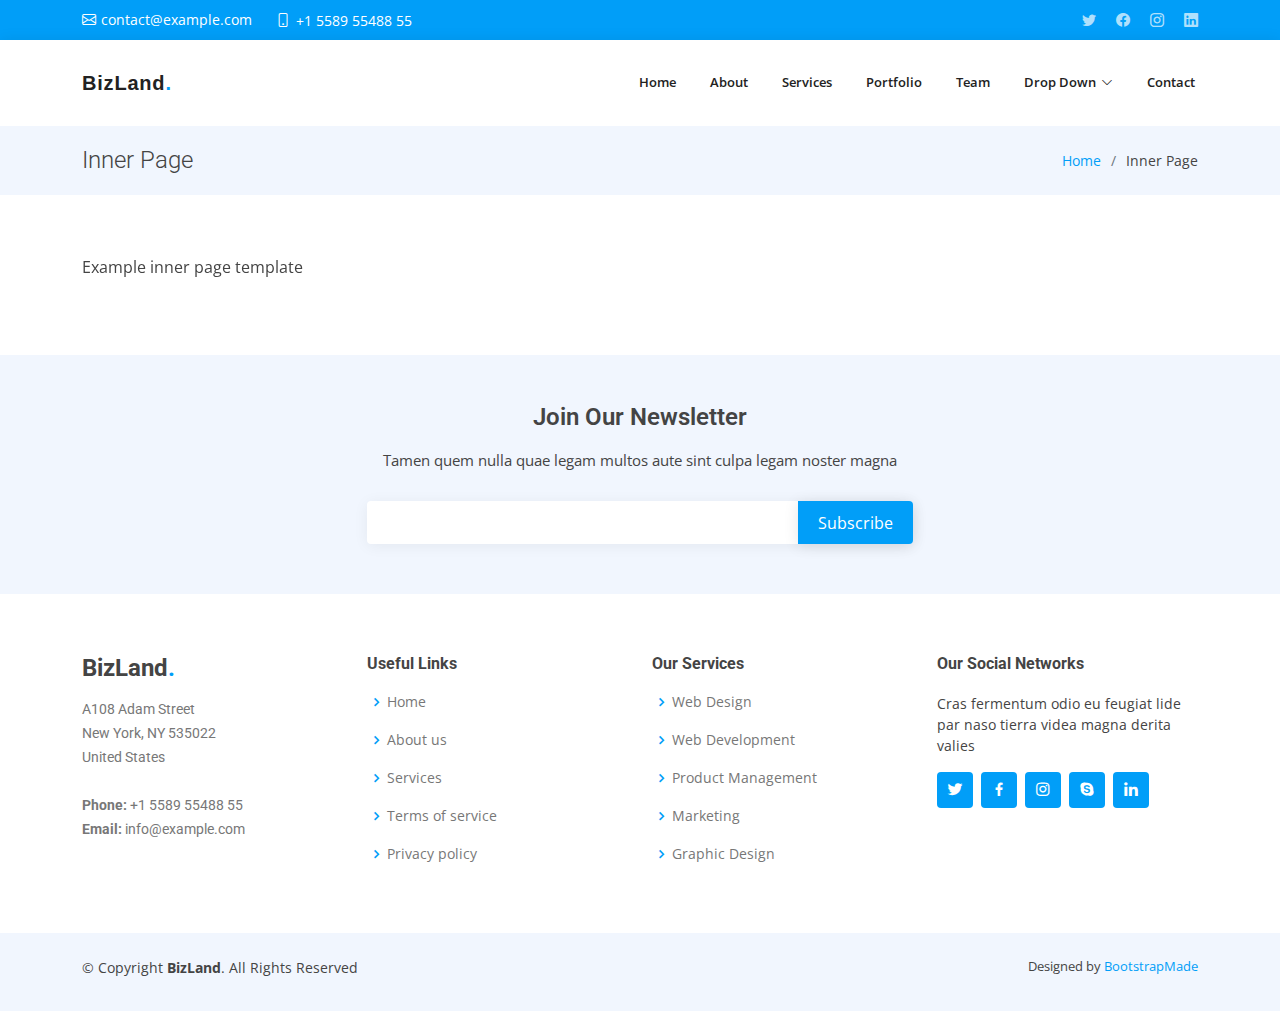
<file: inner-page.html>
<!DOCTYPE html>
<html lang="en">

<head>
  <meta charset="utf-8">
  <meta content="width=device-width, initial-scale=1.0" name="viewport">

  <title>Inner Page - BizLand Bootstrap Template</title>
  <meta content="" name="description">
  <meta content="" name="keywords">

  <!-- Favicons -->
  <link href="assets/img/favicon.png" rel="icon">
  <link href="assets/img/apple-touch-icon.png" rel="apple-touch-icon">

  <!-- Google Fonts -->
  <link href="https://fonts.googleapis.com/css?family=Open+Sans:300,300i,400,400i,600,600i,700,700i|Roboto:300,300i,400,400i,500,500i,600,600i,700,700i|Poppins:300,300i,400,400i,500,500i,600,600i,700,700i" rel="stylesheet">

  <!-- Vendor CSS Files -->
  <link href="assets/vendor/aos/aos.css" rel="stylesheet">
  <link href="assets/vendor/bootstrap/css/bootstrap.min.css" rel="stylesheet">
  <link href="assets/vendor/bootstrap-icons/bootstrap-icons.css" rel="stylesheet">
  <link href="assets/vendor/boxicons/css/boxicons.min.css" rel="stylesheet">
  <link href="assets/vendor/glightbox/css/glightbox.min.css" rel="stylesheet">
  <link href="assets/vendor/swiper/swiper-bundle.min.css" rel="stylesheet">

  <!-- Template Main CSS File -->
  <link href="assets/css/style.css" rel="stylesheet">

  <!-- =======================================================
  * Template Name: BizLand - v3.1.0
  * Template URL: https://bootstrapmade.com/bizland-bootstrap-business-template/
  * Author: BootstrapMade.com
  * License: https://bootstrapmade.com/license/
  ======================================================== -->
</head>

<body>

  <!-- ======= Top Bar ======= -->
  <section id="topbar" class="d-flex align-items-center">
    <div class="container d-flex justify-content-center justify-content-md-between">
      <div class="contact-info d-flex align-items-center">
        <i class="bi bi-envelope d-flex align-items-center"><a href="mailto:contact@example.com">contact@example.com</a></i>
        <i class="bi bi-phone d-flex align-items-center ms-4"><span>+1 5589 55488 55</span></i>
      </div>
      <div class="social-links d-none d-md-flex align-items-center">
        <a href="#" class="twitter"><i class="bi bi-twitter"></i></a>
        <a href="#" class="facebook"><i class="bi bi-facebook"></i></a>
        <a href="#" class="instagram"><i class="bi bi-instagram"></i></a>
        <a href="#" class="linkedin"><i class="bi bi-linkedin"></i></i></a>
      </div>
    </div>
  </section>

  <!-- ======= Header ======= -->
  <header id="header" class="d-flex align-items-center">
    <div class="container d-flex align-items-center justify-content-between">

      <h1 class="logo"><a href="index.html">BizLand<span>.</span></a></h1>
      <!-- Uncomment below if you prefer to use an image logo -->
      <!-- <a href="index.html" class="logo"><img src="assets/img/logo.png" alt=""></a>-->

      <nav id="navbar" class="navbar">
        <ul>
          <li><a class="nav-link scrollto " href="#hero">Home</a></li>
          <li><a class="nav-link scrollto" href="#about">About</a></li>
          <li><a class="nav-link scrollto" href="#services">Services</a></li>
          <li><a class="nav-link scrollto " href="#portfolio">Portfolio</a></li>
          <li><a class="nav-link scrollto" href="#team">Team</a></li>
          <li class="dropdown"><a href="#"><span>Drop Down</span> <i class="bi bi-chevron-down"></i></a>
            <ul>
              <li><a href="#">Drop Down 1</a></li>
              <li class="dropdown"><a href="#"><span>Deep Drop Down</span> <i class="bi bi-chevron-right"></i></a>
                <ul>
                  <li><a href="#">Deep Drop Down 1</a></li>
                  <li><a href="#">Deep Drop Down 2</a></li>
                  <li><a href="#">Deep Drop Down 3</a></li>
                  <li><a href="#">Deep Drop Down 4</a></li>
                  <li><a href="#">Deep Drop Down 5</a></li>
                </ul>
              </li>
              <li><a href="#">Drop Down 2</a></li>
              <li><a href="#">Drop Down 3</a></li>
              <li><a href="#">Drop Down 4</a></li>
            </ul>
          </li>
          <li><a class="nav-link scrollto" href="#contact">Contact</a></li>
        </ul>
        <i class="bi bi-list mobile-nav-toggle"></i>
      </nav><!-- .navbar -->

    </div>
  </header><!-- End Header -->

  <main id="main" data-aos="fade-up">

    <!-- ======= Breadcrumbs ======= -->
    <section class="breadcrumbs">
      <div class="container">

        <div class="d-flex justify-content-between align-items-center">
          <h2>Inner Page</h2>
          <ol>
            <li><a href="index.html">Home</a></li>
            <li>Inner Page</li>
          </ol>
        </div>

      </div>
    </section><!-- End Breadcrumbs -->

    <section class="inner-page">
      <div class="container">
        <p>
          Example inner page template
        </p>
      </div>
    </section>

  </main><!-- End #main -->

  <!-- ======= Footer ======= -->
  <footer id="footer">

    <div class="footer-newsletter">
      <div class="container">
        <div class="row justify-content-center">
          <div class="col-lg-6">
            <h4>Join Our Newsletter</h4>
            <p>Tamen quem nulla quae legam multos aute sint culpa legam noster magna</p>
            <form action="" method="post">
              <input type="email" name="email"><input type="submit" value="Subscribe">
            </form>
          </div>
        </div>
      </div>
    </div>

    <div class="footer-top">
      <div class="container">
        <div class="row">

          <div class="col-lg-3 col-md-6 footer-contact">
            <h3>BizLand<span>.</span></h3>
            <p>
              A108 Adam Street <br>
              New York, NY 535022<br>
              United States <br><br>
              <strong>Phone:</strong> +1 5589 55488 55<br>
              <strong>Email:</strong> info@example.com<br>
            </p>
          </div>

          <div class="col-lg-3 col-md-6 footer-links">
            <h4>Useful Links</h4>
            <ul>
              <li><i class="bx bx-chevron-right"></i> <a href="#">Home</a></li>
              <li><i class="bx bx-chevron-right"></i> <a href="#">About us</a></li>
              <li><i class="bx bx-chevron-right"></i> <a href="#">Services</a></li>
              <li><i class="bx bx-chevron-right"></i> <a href="#">Terms of service</a></li>
              <li><i class="bx bx-chevron-right"></i> <a href="#">Privacy policy</a></li>
            </ul>
          </div>

          <div class="col-lg-3 col-md-6 footer-links">
            <h4>Our Services</h4>
            <ul>
              <li><i class="bx bx-chevron-right"></i> <a href="#">Web Design</a></li>
              <li><i class="bx bx-chevron-right"></i> <a href="#">Web Development</a></li>
              <li><i class="bx bx-chevron-right"></i> <a href="#">Product Management</a></li>
              <li><i class="bx bx-chevron-right"></i> <a href="#">Marketing</a></li>
              <li><i class="bx bx-chevron-right"></i> <a href="#">Graphic Design</a></li>
            </ul>
          </div>

          <div class="col-lg-3 col-md-6 footer-links">
            <h4>Our Social Networks</h4>
            <p>Cras fermentum odio eu feugiat lide par naso tierra videa magna derita valies</p>
            <div class="social-links mt-3">
              <a href="#" class="twitter"><i class="bx bxl-twitter"></i></a>
              <a href="#" class="facebook"><i class="bx bxl-facebook"></i></a>
              <a href="#" class="instagram"><i class="bx bxl-instagram"></i></a>
              <a href="#" class="google-plus"><i class="bx bxl-skype"></i></a>
              <a href="#" class="linkedin"><i class="bx bxl-linkedin"></i></a>
            </div>
          </div>

        </div>
      </div>
    </div>

    <div class="container py-4">
      <div class="copyright">
        &copy; Copyright <strong><span>BizLand</span></strong>. All Rights Reserved
      </div>
      <div class="credits">
        <!-- All the links in the footer should remain intact. -->
        <!-- You can delete the links only if you purchased the pro version. -->
        <!-- Licensing information: https://bootstrapmade.com/license/ -->
        <!-- Purchase the pro version with working PHP/AJAX contact form: https://bootstrapmade.com/bizland-bootstrap-business-template/ -->
        Designed by <a href="https://bootstrapmade.com/">BootstrapMade</a>
      </div>
    </div>
  </footer><!-- End Footer -->

  <div id="preloader"></div>
  <a href="#" class="back-to-top d-flex align-items-center justify-content-center"><i class="bi bi-arrow-up-short"></i></a>

  <!-- Vendor JS Files -->
  <script src="assets/vendor/aos/aos.js"></script>
  <script src="assets/vendor/bootstrap/js/bootstrap.bundle.min.js"></script>
  <script src="assets/vendor/glightbox/js/glightbox.min.js"></script>
  <script src="assets/vendor/isotope-layout/isotope.pkgd.min.js"></script>
  <script src="assets/vendor/php-email-form/validate.js"></script>
  <script src="assets/vendor/purecounter/purecounter.js"></script>
  <script src="assets/vendor/swiper/swiper-bundle.min.js"></script>
  <script src="assets/vendor/waypoints/noframework.waypoints.js"></script>

  <!-- Template Main JS File -->
  <script src="assets/js/main.js"></script>

</body>

</html>
</file>
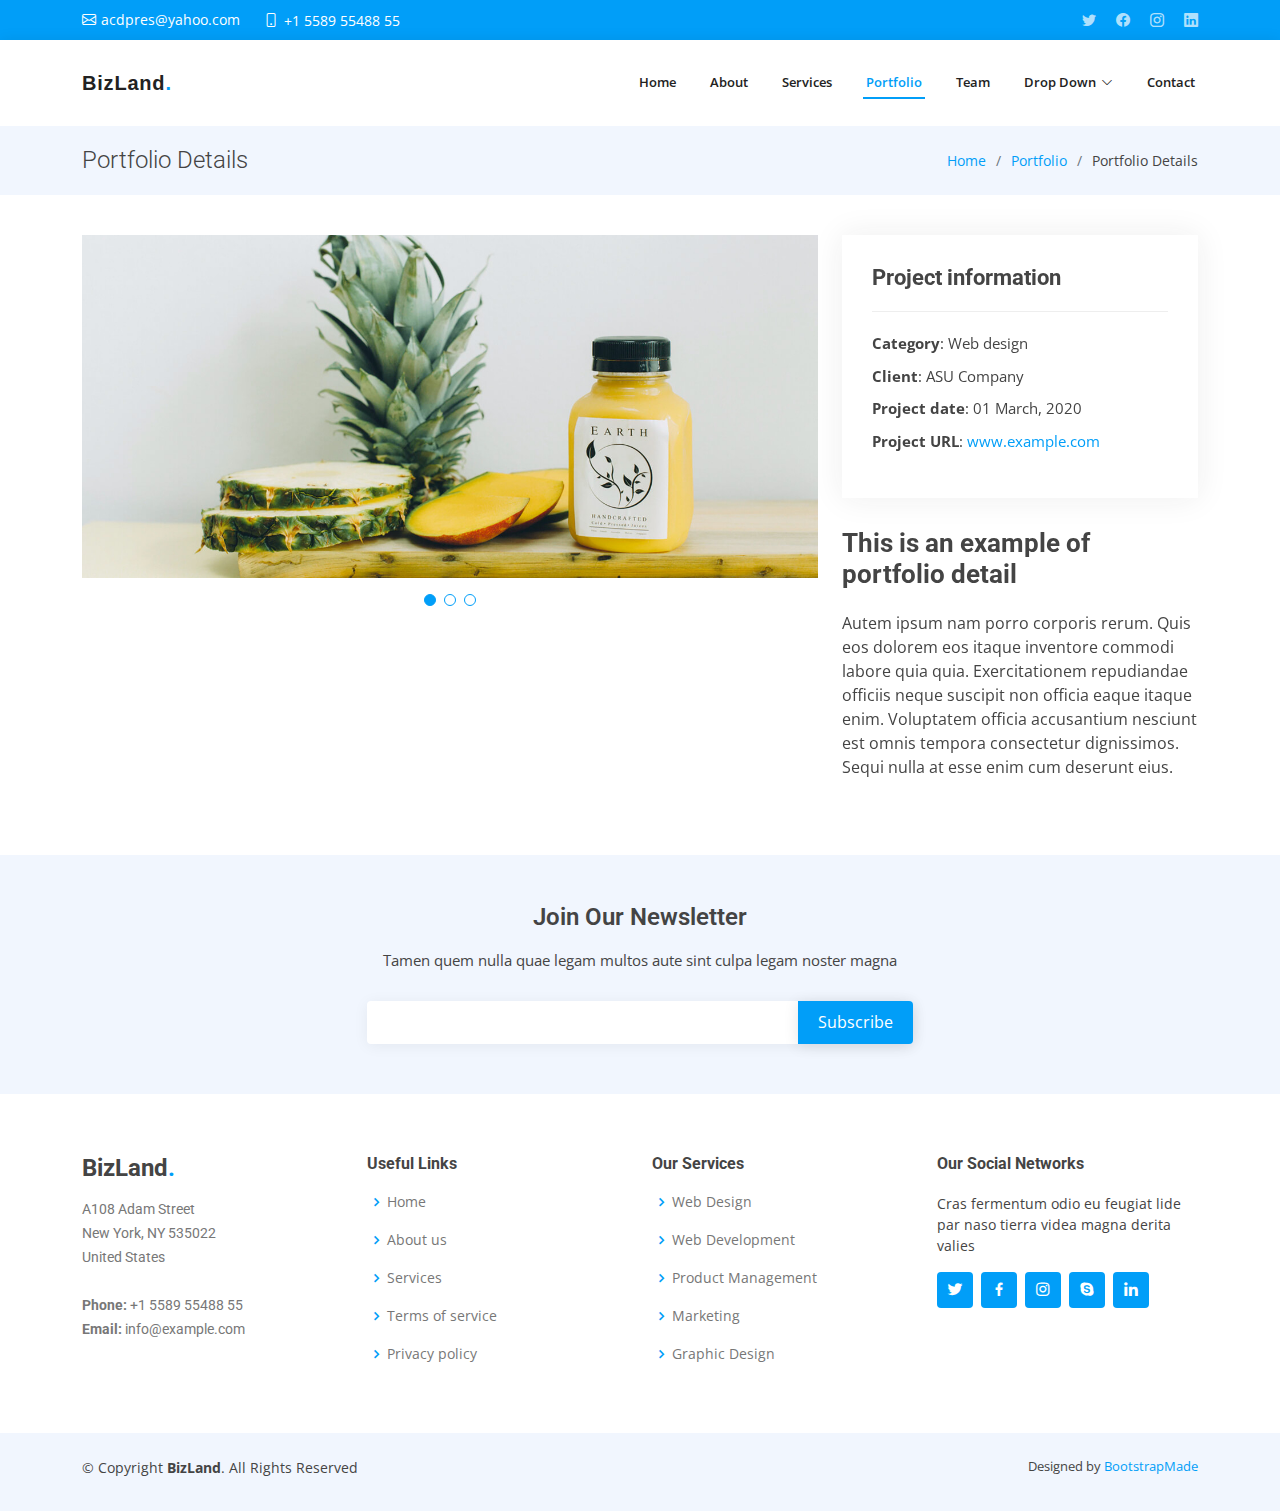
<file: portfolio-details.html>
<!DOCTYPE html>
<html lang="en">

<head>
  <meta charset="utf-8">
  <meta content="width=device-width, initial-scale=1.0" name="viewport">

  <title>Portfolio Details - BizLand Bootstrap Template</title>
  <meta content="" name="description">
  <meta content="" name="keywords">

  <!-- Favicons -->
  <link href="assets/img/favicon.png" rel="icon">
  <link href="assets/img/apple-touch-icon.png" rel="apple-touch-icon">

  <!-- Google Fonts -->
  <link href="https://fonts.googleapis.com/css?family=Open+Sans:300,300i,400,400i,600,600i,700,700i|Roboto:300,300i,400,400i,500,500i,600,600i,700,700i|Poppins:300,300i,400,400i,500,500i,600,600i,700,700i" rel="stylesheet">

  <!-- Vendor CSS Files -->
  <link href="assets/vendor/aos/aos.css" rel="stylesheet">
  <link href="assets/vendor/bootstrap/css/bootstrap.min.css" rel="stylesheet">
  <link href="assets/vendor/bootstrap-icons/bootstrap-icons.css" rel="stylesheet">
  <link href="assets/vendor/boxicons/css/boxicons.min.css" rel="stylesheet">
  <link href="assets/vendor/glightbox/css/glightbox.min.css" rel="stylesheet">
  <link href="assets/vendor/swiper/swiper-bundle.min.css" rel="stylesheet">

  <!-- Template Main CSS File -->
  <link href="assets/css/style.css" rel="stylesheet">

  <!-- =======================================================
  * Template Name: BizLand - v3.1.0
  * Template URL: https://bootstrapmade.com/bizland-bootstrap-business-template/
  * Author: BootstrapMade.com
  * License: https://bootstrapmade.com/license/
  ======================================================== -->
</head>

<body>

  <!-- ======= Top Bar ======= -->
  <section id="topbar" class="d-flex align-items-center">
    <div class="container d-flex justify-content-center justify-content-md-between">
      <div class="contact-info d-flex align-items-center">
        <i class="bi bi-envelope d-flex align-items-center"><a href="mailto:contact@example.com">acdpres@yahoo.com</a></i>
        <i class="bi bi-phone d-flex align-items-center ms-4"><span>+1 5589 55488 55</span></i>
      </div>
      <div class="social-links d-none d-md-flex align-items-center">
        <a href="#" class="twitter"><i class="bi bi-twitter"></i></a>
        <a href="#" class="facebook"><i class="bi bi-facebook"></i></a>
        <a href="#" class="instagram"><i class="bi bi-instagram"></i></a>
        <a href="#" class="linkedin"><i class="bi bi-linkedin"></i></i></a>
      </div>
    </div>
  </section>

  <!-- ======= Header ======= -->
  <header id="header" class="d-flex align-items-center">
    <div class="container d-flex align-items-center justify-content-between">

      <h1 class="logo"><a href="index.html">BizLand<span>.</span></a></h1>
      <!-- Uncomment below if you prefer to use an image logo -->
      <!-- <a href="index.html" class="logo"><img src="assets/img/logo.png" alt=""></a>-->

      <nav id="navbar" class="navbar">
        <ul>
          <li><a class="nav-link scrollto " href="#hero">Home</a></li>
          <li><a class="nav-link scrollto" href="#about">About</a></li>
          <li><a class="nav-link scrollto" href="#services">Services</a></li>
          <li><a class="nav-link scrollto active" href="#portfolio">Portfolio</a></li>
          <li><a class="nav-link scrollto" href="#team">Team</a></li>
          <li class="dropdown"><a href="#"><span>Drop Down</span> <i class="bi bi-chevron-down"></i></a>
            <ul>
              <li><a href="#">Drop Down 1</a></li>
              <li class="dropdown"><a href="#"><span>Deep Drop Down</span> <i class="bi bi-chevron-right"></i></a>
                <ul>
                  <li><a href="#">Deep Drop Down 1</a></li>
                  <li><a href="#">Deep Drop Down 2</a></li>
                  <li><a href="#">Deep Drop Down 3</a></li>
                  <li><a href="#">Deep Drop Down 4</a></li>
                  <li><a href="#">Deep Drop Down 5</a></li>
                </ul>
              </li>
              <li><a href="#">Drop Down 2</a></li>
              <li><a href="#">Drop Down 3</a></li>
              <li><a href="#">Drop Down 4</a></li>
            </ul>
          </li>
          <li><a class="nav-link scrollto" href="#contact">Contact</a></li>
        </ul>
        <i class="bi bi-list mobile-nav-toggle"></i>
      </nav><!-- .navbar -->

    </div>
  </header><!-- End Header -->

  <main id="main" data-aos="fade-up">

    <!-- ======= Breadcrumbs Section ======= -->
    <section class="breadcrumbs">
      <div class="container">

        <div class="d-flex justify-content-between align-items-center">
          <h2>Portfolio Details</h2>
          <ol>
            <li><a href="index.html">Home</a></li>
            <li><a href="portfolio.html">Portfolio</a></li>
            <li>Portfolio Details</li>
          </ol>
        </div>

      </div>
    </section><!-- Breadcrumbs Section -->

    <!-- ======= Portfolio Details Section ======= -->
    <section id="portfolio-details" class="portfolio-details">
      <div class="container">

        <div class="row gy-4">

          <div class="col-lg-8">
            <div class="portfolio-details-slider swiper-container">
              <div class="swiper-wrapper align-items-center">

                <div class="swiper-slide">
                  <img src="assets/img/portfolio/portfolio-details-1.jpg" alt="">
                </div>

                <div class="swiper-slide">
                  <img src="assets/img/portfolio/portfolio-details-2.jpg" alt="">
                </div>

                <div class="swiper-slide">
                  <img src="assets/img/portfolio/portfolio-details-3.jpg" alt="">
                </div>

              </div>
              <div class="swiper-pagination"></div>
            </div>
          </div>

          <div class="col-lg-4">
            <div class="portfolio-info">
              <h3>Project information</h3>
              <ul>
                <li><strong>Category</strong>: Web design</li>
                <li><strong>Client</strong>: ASU Company</li>
                <li><strong>Project date</strong>: 01 March, 2020</li>
                <li><strong>Project URL</strong>: <a href="#">www.example.com</a></li>
              </ul>
            </div>
            <div class="portfolio-description">
              <h2>This is an example of portfolio detail</h2>
              <p>
                Autem ipsum nam porro corporis rerum. Quis eos dolorem eos itaque inventore commodi labore quia quia. Exercitationem repudiandae officiis neque suscipit non officia eaque itaque enim. Voluptatem officia accusantium nesciunt est omnis tempora consectetur dignissimos. Sequi nulla at esse enim cum deserunt eius.
              </p>
            </div>
          </div>

        </div>

      </div>
    </section><!-- End Portfolio Details Section -->

  </main><!-- End #main -->

  <!-- ======= Footer ======= -->
  <footer id="footer">

    <div class="footer-newsletter">
      <div class="container">
        <div class="row justify-content-center">
          <div class="col-lg-6">
            <h4>Join Our Newsletter</h4>
            <p>Tamen quem nulla quae legam multos aute sint culpa legam noster magna</p>
            <form action="" method="post">
              <input type="email" name="email"><input type="submit" value="Subscribe">
            </form>
          </div>
        </div>
      </div>
    </div>

    <div class="footer-top">
      <div class="container">
        <div class="row">

          <div class="col-lg-3 col-md-6 footer-contact">
            <h3>BizLand<span>.</span></h3>
            <p>
              A108 Adam Street <br>
              New York, NY 535022<br>
              United States <br><br>
              <strong>Phone:</strong> +1 5589 55488 55<br>
              <strong>Email:</strong> info@example.com<br>
            </p>
          </div>

          <div class="col-lg-3 col-md-6 footer-links">
            <h4>Useful Links</h4>
            <ul>
              <li><i class="bx bx-chevron-right"></i> <a href="#">Home</a></li>
              <li><i class="bx bx-chevron-right"></i> <a href="#">About us</a></li>
              <li><i class="bx bx-chevron-right"></i> <a href="#">Services</a></li>
              <li><i class="bx bx-chevron-right"></i> <a href="#">Terms of service</a></li>
              <li><i class="bx bx-chevron-right"></i> <a href="#">Privacy policy</a></li>
            </ul>
          </div>

          <div class="col-lg-3 col-md-6 footer-links">
            <h4>Our Services</h4>
            <ul>
              <li><i class="bx bx-chevron-right"></i> <a href="#">Web Design</a></li>
              <li><i class="bx bx-chevron-right"></i> <a href="#">Web Development</a></li>
              <li><i class="bx bx-chevron-right"></i> <a href="#">Product Management</a></li>
              <li><i class="bx bx-chevron-right"></i> <a href="#">Marketing</a></li>
              <li><i class="bx bx-chevron-right"></i> <a href="#">Graphic Design</a></li>
            </ul>
          </div>

          <div class="col-lg-3 col-md-6 footer-links">
            <h4>Our Social Networks</h4>
            <p>Cras fermentum odio eu feugiat lide par naso tierra videa magna derita valies</p>
            <div class="social-links mt-3">
              <a href="#" class="twitter"><i class="bx bxl-twitter"></i></a>
              <a href="#" class="facebook"><i class="bx bxl-facebook"></i></a>
              <a href="#" class="instagram"><i class="bx bxl-instagram"></i></a>
              <a href="#" class="google-plus"><i class="bx bxl-skype"></i></a>
              <a href="#" class="linkedin"><i class="bx bxl-linkedin"></i></a>
            </div>
          </div>

        </div>
      </div>
    </div>

    <div class="container py-4">
      <div class="copyright">
        &copy; Copyright <strong><span>BizLand</span></strong>. All Rights Reserved
      </div>
      <div class="credits">
        <!-- All the links in the footer should remain intact. -->
        <!-- You can delete the links only if you purchased the pro version. -->
        <!-- Licensing information: https://bootstrapmade.com/license/ -->
        <!-- Purchase the pro version with working PHP/AJAX contact form: https://bootstrapmade.com/bizland-bootstrap-business-template/ -->
        Designed by <a href="https://bootstrapmade.com/">BootstrapMade</a>
      </div>
    </div>
  </footer><!-- End Footer -->

  <div id="preloader"></div>
  <a href="#" class="back-to-top d-flex align-items-center justify-content-center"><i class="bi bi-arrow-up-short"></i></a>

  <!-- Vendor JS Files -->
  <script src="assets/vendor/aos/aos.js"></script>
  <script src="assets/vendor/bootstrap/js/bootstrap.bundle.min.js"></script>
  <script src="assets/vendor/glightbox/js/glightbox.min.js"></script>
  <script src="assets/vendor/isotope-layout/isotope.pkgd.min.js"></script>
  <script src="assets/vendor/php-email-form/validate.js"></script>
  <script src="assets/vendor/purecounter/purecounter.js"></script>
  <script src="assets/vendor/swiper/swiper-bundle.min.js"></script>
  <script src="assets/vendor/waypoints/noframework.waypoints.js"></script>

  <!-- Template Main JS File -->
  <script src="assets/js/main.js"></script>

</body>

</html>
</file>
<file: assets/css/style.css>
/**
* Template Name: BizLand - v3.1.0
* Template URL: https://bootstrapmade.com/bizland-bootstrap-business-template/
* Author: BootstrapMade.com
* License: https://bootstrapmade.com/license/
*/

/*--------------------------------------------------------------
# General
--------------------------------------------------------------*/
body {
  font-family: "Open Sans", sans-serif;
  color: #444444;
}

a {
  color: #019ef8;
  text-decoration: none;
}

a:hover {
  color: #3b8af2;
  text-decoration: none;
}

h1, h2, h3, h4, h5, h6 {
  font-family: "Roboto", sans-serif;
}

/*--------------------------------------------------------------
# Preloader
--------------------------------------------------------------*/
#preloader {
  position: fixed;
  top: 0;
  left: 0;
  right: 0;
  bottom: 0;
  z-index: 9999;
  overflow: hidden;
  background: #fff;
}

#preloader:before {
  content: "";
  position: fixed;
  top: calc(50% - 30px);
  left: calc(50% - 30px);
  border: 6px solid #019ef8;
  border-top-color: #e2eefd;
  border-radius: 50%;
  width: 60px;
  height: 60px;
  -webkit-animation: animate-preloader 1s linear infinite;
  animation: animate-preloader 1s linear infinite;
}

@-webkit-keyframes animate-preloader {
  0% {
    transform: rotate(0deg);
  }
  100% {
    transform: rotate(360deg);
  }
}

@keyframes animate-preloader {
  0% {
    transform: rotate(0deg);
  }
  100% {
    transform: rotate(360deg);
  }
}

/*--------------------------------------------------------------
# Back to top button
--------------------------------------------------------------*/
.back-to-top {
  position: fixed;
  visibility: hidden;
  opacity: 0;
  right: 15px;
  bottom: 15px;
  z-index: 996;
  background: #019ef8;
  width: 40px;
  height: 40px;
  border-radius: 4px;
  transition: all 0.4s;
}

.back-to-top i {
  font-size: 28px;
  color: #fff;
  line-height: 0;
}

.back-to-top:hover {
  background: #3284f1;
  color: #fff;
}

.back-to-top.active {
  visibility: visible;
  opacity: 1;
}

/*--------------------------------------------------------------
# Disable aos animation delay on mobile devices
--------------------------------------------------------------*/
@media screen and (max-width: 768px) {
  [data-aos-delay] {
    transition-delay: 0 !important;
  }
}

/*--------------------------------------------------------------
# Top Bar
--------------------------------------------------------------*/
#topbar {
  background: #019ef8;
  height: 40px;
  font-size: 14px;
  transition: all 0.5s;
  color: #fff;
  padding: 0;
}

#topbar .contact-info i {
  font-style: normal;
  color: #fff;
}

#topbar .contact-info i a, #topbar .contact-info i span {
  padding-left: 5px;
  color: #fff;
}

#topbar .contact-info i a {
  line-height: 0;
  transition: 0.3s;
  transition: 0.3s;
}

#topbar .contact-info i a:hover {
  color: #fff;
  text-decoration: underline;
}

#topbar .social-links a {
  color: rgba(255, 255, 255, 0.7);
  line-height: 0;
  transition: 0.3s;
  margin-left: 20px;
}

#topbar .social-links a:hover {
  color: white;
}

/*--------------------------------------------------------------
# Header
--------------------------------------------------------------*/
#header {
  background: #fff;
  transition: all 0.5s;
  z-index: 997;
  height: 86px;
  box-shadow: 0px 2px 15px rgba(0, 0, 0, 0.1);
}

#header.fixed-top {
  height: 70px;
}

#header .logo {
  font-size: 20px;
  margin: 0;
  padding: 0;
  line-height: 1;
  font-weight: 600;
  letter-spacing: 0.8px;
  font-family: "Lora", sans-serif;
}

#header .logo a {
  color: #222222;
  font-size: 20px;
}

#header .logo a span {
  color: #019ef8;
}

#header .logo img {
  max-height: 40px;
}

.scrolled-offset {
  margin-top: 70px;
}

/*--------------------------------------------------------------
# Navigation Menu
--------------------------------------------------------------*/
/**
* Desktop Navigation 
*/
.navbar {
  padding: 0;
}

.navbar ul {
  margin: 0;
  padding: 0;
  display: flex;
  list-style: none;
  align-items: center;
}

.navbar li {
  position: relative;
}

.navbar > ul > li {
  white-space: nowrap;
  padding: 10px 0 10px 28px;

}

.navbar a {
  display: flex;
  align-items: center;
  justify-content: space-between;
  padding: 0 3px;
  font-size: 13px;
  font-weight: 600;
  color: #222222;
  white-space: nowrap;
  transition: 0.3s;
  position: relative;
}

.navbar a i {
  font-size: 12px;
  line-height: 0;
  margin-left: 5px;
}

.navbar > ul > li > a:before {
  content: "";
  position: absolute;
  width: 100%;
  height: 2px;
  bottom: -6px;
  left: 0;
  background-color: #019ef8;
  visibility: hidden;
  width: 0px;
  transition: all 0.3s ease-in-out 0s;
}

.navbar a:hover:before, .navbar li:hover > a:before, .navbar .active:before {
  visibility: visible;
  width: 100%;
}

.navbar a:hover, .navbar .active, .navbar li:hover > a {
  color: #019ef8;
}

.navbar .dropdown ul {
  display: block;
  position: absolute;
  left: 28px;
  top: calc(100% + 30px);
  margin: 0;
  padding: 10px 0;
  z-index: 99;
  opacity: 0;
  visibility: hidden;
  background: #fff;
  box-shadow: 0px 0px 30px rgba(127, 137, 161, 0.25);
  transition: 0.3s;
}

.navbar .dropdown ul li {
  min-width: 200px;
}

.navbar .dropdown ul a {
  padding: 10px 20px;
  font-weight: 400;
}

.navbar .dropdown ul a i {
  font-size: 12px;
}

.navbar .dropdown ul a:hover, .navbar .dropdown ul .active:hover, .navbar .dropdown ul li:hover > a {
  color: #019ef8;
}

.navbar .dropdown:hover > ul {
  opacity: 1;
  top: 100%;
  visibility: visible;
}

.navbar .dropdown .dropdown ul {
  top: 0;
  left: calc(100% - 30px);
  visibility: hidden;
}

.navbar .dropdown .dropdown:hover > ul {
  opacity: 1;
  top: 0;
  left: 100%;
  visibility: visible;
}

@media (max-width: 1366px) {
  .navbar .dropdown .dropdown ul {
    left: -90%;
  }
  .navbar .dropdown .dropdown:hover > ul {
    left: -100%;
  }
}

/**
* Mobile Navigation 
*/
.mobile-nav-toggle {
  color: #222222;
  font-size: 28px;
  cursor: pointer;
  display: none;
  line-height: 0;
  transition: 0.5s;
}

.mobile-nav-toggle.bi-x {
  color: #fff;
}

@media (max-width: 991px) {
  .mobile-nav-toggle {
    display: block;
  }
  .navbar ul {
    display: none;
  }
}

.navbar-mobile {
  position: fixed;
  overflow: hidden;
  top: 0;
  right: 0;
  left: 0;
  bottom: 0;
  background: rgba(9, 9, 9, 0.9);
  transition: 0.3s;
  z-index: 999;
}

.navbar-mobile .mobile-nav-toggle {
  position: absolute;
  top: 15px;
  right: 15px;
}

.navbar-mobile ul {
  display: block;
  position: absolute;
  top: 55px;
  right: 15px;
  bottom: 15px;
  left: 15px;
  padding: 10px 0;
  background-color: #fff;
  overflow-y: auto;
  transition: 0.3s;
}

.navbar-mobile a {
  padding: 10px 20px;
  font-size: 15px;
  color: #222222;
}

.navbar-mobile > ul > li {
  padding: 0;
}

.navbar-mobile a:hover:before, .navbar-mobile li:hover > a:before, .navbar-mobile .active:before {
  visibility: hidden;
}

.navbar-mobile a:hover, .navbar-mobile .active, .navbar-mobile li:hover > a {
  color: #019ef8;
}

.navbar-mobile .getstarted {
  margin: 15px;
}

.navbar-mobile .dropdown ul {
  position: static;
  display: none;
  margin: 10px 20px;
  padding: 10px 0;
  z-index: 99;
  opacity: 1;
  visibility: visible;
  background: #fff;
  box-shadow: 0px 0px 30px rgba(127, 137, 161, 0.25);
}

.navbar-mobile .dropdown ul li {
  min-width: 200px;
}

.navbar-mobile .dropdown ul a {
  padding: 10px 20px;
}

.navbar-mobile .dropdown ul a i {
  font-size: 12px;
}

.navbar-mobile .dropdown ul a:hover, .navbar-mobile .dropdown ul .active:hover, .navbar-mobile .dropdown ul li:hover > a {
  color: #019ef8;
}

.navbar-mobile .dropdown > .dropdown-active {
  display: block;
}

/*--------------------------------------------------------------
# Hero Section
--------------------------------------------------------------*/
#hero {
  width: 100%;
  height: 75vh;
  background: url("../img/banner.jpg") top left;
  background-size: cover;
  position: relative;
}

#hero:before {
  content: "";
  background: rgba(255, 255, 255, 0.6);
  position: absolute;
  bottom: 0;
  top: 0;
  left: 0;
  right: 0;
}

#hero .container {
  position: relative;
}

#hero h1 {
  margin: 0;
  font-size: 48px;
  font-weight: 700;
  line-height: 56px;
  color: #222222;
  font-family: "Kaushan Script", Brush Script MT;
}

#hero h1 span {
  color: #016cf8;
}

#hero h2 {
  color: #000;
  margin: 5px 0 30px 0;
  font-size: 24px;
  font-weight: 400;
  font-family: "Lora", sans-serif;
}

#hero .btn-get-started {
  font-family: "Roboto", sans-serif;
  text-transform: uppercase;
  font-weight: 500;
  font-size: 14px;
  letter-spacing: 1px;
  display: inline-block;
  padding: 10px 28px;
  border-radius: 4px;
  transition: 0.5s;
  color: #fff;
  background: #019ef8;
}

#hero .btn-get-started:hover {
  background: #247cf0;
}

#hero .btn-watch-video {
  font-size: 16px;
  transition: 0.5s;
  margin-left: 25px;
  color: #222222;
  font-weight: 600;
  display: flex;
  align-items: center;
}

#hero .btn-watch-video i {
  color: #019ef8;
  font-size: 32px;
  transition: 0.3s;
  line-height: 0;
  margin-right: 8px;
}

#hero .btn-watch-video:hover {
  color: #019ef8;
}

#hero .btn-watch-video:hover i {
  color: #3b8af2;
}

@media (min-width: 1024px) {
  #hero {
    background-attachment: fixed;
  }
}

@media (max-width: 768px) {
  #hero {
    height: 100vh;
  }
  #hero h1 {
    font-size: 28px;
    line-height: 36px;
  }
  #hero h2 {
    font-size: 18px;
    line-height: 24px;
    margin-bottom: 30px;
  }
  #hero .btn-get-started, #hero .btn-watch-video {
    font-size: 13px;
  }
}

@media (max-height: 500px) {
  #hero {
    height: 120vh;
  }
}

/*--------------------------------------------------------------
# Sections General
--------------------------------------------------------------*/
section {
  padding: 60px 0;
  overflow: hidden;
}

.section-bg {
  background-color: #019ef8;
}

.section-title {
  text-align: center;
  padding-bottom: 30px;
}

.section-title h2 {
  font-size: 13px;
  letter-spacing: 1px;
  font-weight: 700;
  padding: 8px 20px;
  margin: 0;
  background: #e7f1fd;
  color: #019ef8;
  display: inline-block;
  text-transform: uppercase;
  border-radius: 50px;
}

.section-title h3 {
  margin: 15px 0 0 0;
  font-size: 32px;
  font-weight: 700;
}

.section-title h3 span {
  color: #019ef8;
}

.section-title h3 .light-bluegreen {
  color: #5dffff;
}

.about-subheader{
  color: #5dffff;
}

.section-title p {
  margin: 15px auto 0 auto;
  font-weight: 600;
}

@media (min-width: 1024px) {
  .section-title p {
    width: 50%;
  }
}

/*--------------------------------------------------------------
# Breadcrumbs
--------------------------------------------------------------*/
.breadcrumbs {
  padding: 20px 0;
  background-color: #f1f6fe;
  min-height: 40px;
}

.breadcrumbs h2 {
  font-size: 24px;
  font-weight: 300;
  margin: 0;
}

@media (max-width: 992px) {
  .breadcrumbs h2 {
    margin: 0 0 10px 0;
  }
}

.breadcrumbs ol {
  display: flex;
  flex-wrap: wrap;
  list-style: none;
  padding: 0;
  margin: 0;
  font-size: 14px;
}

.breadcrumbs ol li + li {
  padding-left: 10px;
}

.breadcrumbs ol li + li::before {
  display: inline-block;
  padding-right: 10px;
  color: #6c757d;
  content: "/";
}

@media (max-width: 768px) {
  .breadcrumbs .d-flex {
    display: block !important;
  }
  .breadcrumbs ol {
    display: block;
  }
  .breadcrumbs ol li {
    display: inline-block;
  }
}

/*--------------------------------------------------------------
# Featured Services
--------------------------------------------------------------*/
.featured-news .icon-box {
  padding: 30px;
  position: relative;
  overflow: hidden;
  background: #fff;
  box-shadow: 0 0 29px 0 rgba(68, 88, 144, 0.12);
  transition: all 0.3s ease-in-out;
  border-radius: 8px;
  z-index: 1;
}

.featured-news .icon-box::before {
  content: '';
  position: absolute;
  background: #cbe0fb;
  right: 0;
  left: 0;
  bottom: 0;
  top: 100%;
  transition: all 0.3s;
  z-index: -1;
}

.featured-news .icon-box:hover::before {
  background: #66c6fd;
  top: 0;
  border-radius: 0px;
}

.featured-news .icon {
  margin-bottom: 15px;
}

.featured-news .icon i {
  font-size: 48px;
  line-height: 1;
  color: #019ef8;
  transition: all 0.3s ease-in-out;
}

.featured-news .title {
  font-weight: 700;
  margin-bottom: 15px;
  font-size: 18px;
}

.featured-news .title a {
  color: #111;
}

.featured-news .date {
  font-size: 15px;
  line-height: 20px;
  margin-bottom: 0;
  font-family: "Lora", sans-serif;;
}

.featured-news .icon-box:hover .title a, .featured-news .icon-box:hover .description {
  color: #fff;
}

.featured-news .icon-box:hover .icon i {
  color: #fff;
}

/*--------------------------------------------------------------
# About
--------------------------------------------------------------*/
.about .content h3 {
  font-weight: 600;
  font-size: 26px;
}

.about .content ul {
  list-style: none;
  padding: 0;
}

.about .content ul li {
  display: flex;
  align-items: flex-start;
  margin-bottom: 35px;
}

.about .content ul li:first-child {
  margin-top: 35px;
}

.about .content ul i {
  background: #fff;
  box-shadow: 0px 6px 15px rgba(16, 110, 234, 0.12);
  font-size: 24px;
  padding: 20px;
  margin-right: 15px;
  color: #019ef8;
  border-radius: 50px;
}

.about .content ul h5 {
  font-size: 18px;
  color: #555555;
}

.about .content ul p {
  font-size: 15px;
}

.about .content p:last-child {
  margin-bottom: 0;
}

/*--------------------------------------------------------------
# Skills
--------------------------------------------------------------*/
.skills .progress {
  height: 60px;
  display: block;
  background: none;
  border-radius: 0;
}

.skills .progress .skill {
  padding: 0;
  margin: 0 0 6px 0;
  text-transform: uppercase;
  display: block;
  font-weight: 600;
  font-family: "Poppins", sans-serif;
  color: #222222;
}

.skills .progress .skill .val {
  float: right;
  font-style: normal;
}

.skills .progress-bar-wrap {
  background: #e2eefd;
  height: 10px;
}

.skills .progress-bar {
  width: 1px;
  height: 10px;
  transition: .9s;
  background-color: #019ef8;
}

/*--------------------------------------------------------------
# Counts
--------------------------------------------------------------*/
.counts {
  padding: 70px 0 60px;
}

.counts .count-box {
  padding: 30px 30px 25px 30px;
  width: 100%;
  position: relative;
  text-align: center;
  background: #f1f6fe;
}

.counts .count-box i {
  position: absolute;
  top: -28px;
  left: 50%;
  transform: translateX(-50%);
  font-size: 24px;
  background: #019ef8;
  color: #fff;
  width: 56px;
  height: 56px;
  line-height: 0;
  border-radius: 50px;
  border: 5px solid #fff;
  display: inline-flex;
  align-items: center;
  justify-content: center;
}

.counts .count-box span {
  font-size: 36px;
  display: block;
  font-weight: 600;
  color: #062b5b;
}

.counts .count-box p {
  padding: 0;
  margin: 0;
  font-family: "Roboto", sans-serif;
  font-size: 14px;
}

/*--------------------------------------------------------------
# Clients
--------------------------------------------------------------*/
.clients {
  padding: 15px 0;
  text-align: center;
}

.clients img {
  max-width: 45%;
  transition: all 0.4s ease-in-out;
  display: inline-block;
  padding: 15px 0;
}

.clients img:hover {
  transform: scale(1.15);
}

@media (max-width: 768px) {
  .clients img {
    max-width: 40%;
  }
}

/*--------------------------------------------------------------
# Services
--------------------------------------------------------------*/
.programs .icon-box {
  text-align: center;
  border: 1px solid #e2eefd;
  padding: 80px 20px;
  transition: all ease-in-out 0.3s;
  background: #fff;
}

.programs .icon-box .icon {
  margin: 0 auto;
  width: 64px;
  height: 64px;
  background: #f1f6fe;
  border-radius: 4px;
  border: 1px solid #deebfd;
  display: flex;
  align-items: center;
  justify-content: center;
  margin-bottom: 20px;
  transition: ease-in-out 0.3s;
}

.programs .icon-box .icon i {
  color: #3b8af2;
  font-size: 28px;
  transition: ease-in-out 0.3s;
}

.programs .icon-box h4 {
  font-weight: 700;
  margin-bottom: 15px;
  font-size: 24px;
}

.programs .icon-box h4 a {
  color: #222222;
  transition: ease-in-out 0.3s;
}

.programs .icon-box p {
  line-height: 24px;
  font-size: 14px;
  margin-bottom: 0;
}

.programs .icon-box:hover {
  border-color: #fff;
  box-shadow: 0px 0 25px 0 rgba(16, 110, 234, 0.1);
}

.programs .icon-box:hover h4 a, .programs .icon-box:hover .icon i {
  color: #019ef8;
}

.programs .icon-box:hover .icon {
  border-color: #019ef8;
}

/*--------------------------------------------------------------
# Testimonials
--------------------------------------------------------------*/
.testimonials {
  padding: 80px 0;
  background: url("../img/facilities.jpg") no-repeat;
  background-position: center center;
  background-size: cover;
  position: relative;
}

.testimonials::before {
  content: "";
  position: absolute;
  left: 0;
  right: 0;
  top: 0;
  bottom: 0;
  background: rgba(0, 0, 0, 0.7);
}

.testimonials .section-header {
  margin-bottom: 40px;
}

.testimonials .testimonial-item {
  text-align: center;
  color: #fff;
}

.testimonials .testimonial-item .testimonial-img {
  width: 100px;
  border-radius: 50%;
  border: 6px solid rgba(255, 255, 255, 0.15);
  margin: 0 auto;
}

.testimonials .testimonial-item h3 {
  font-size: 20px;
  font-weight: bold;
  margin: 10px 0 5px 0;
  color: #fff;
}

.testimonials .testimonial-item h4 {
  font-size: 14px;
  color: #ddd;
  margin: 0 0 15px 0;
}

.testimonials .testimonial-item .quote-icon-left, .testimonials .testimonial-item .quote-icon-right {
  color: rgba(255, 255, 255, 0.4);
  font-size: 26px;
}

.testimonials .testimonial-item .quote-icon-left {
  display: inline-block;
  left: -5px;
  position: relative;
}

.testimonials .testimonial-item .quote-icon-right {
  display: inline-block;
  right: -5px;
  position: relative;
  top: 10px;
}

.testimonials .testimonial-item p {
  font-style: italic;
  margin: 0 auto 15px auto;
  color: #eee;
}

.testimonials .swiper-pagination {
  margin-top: 20px;
  position: relative;
}

.testimonials .swiper-pagination .swiper-pagination-bullet {
  width: 12px;
  height: 12px;
  background-color: rgba(255, 255, 255, 0.5);
  opacity: 1;
}

.testimonials .swiper-pagination .swiper-pagination-bullet-active {
  background-color: #019ef8;
}

@media (min-width: 992px) {
  .testimonials .testimonial-item p {
    width: 80%;
  }
}

/*--------------------------------------------------------------
# Portfolio
--------------------------------------------------------------*/
.portfolio #portfolio-flters {
  padding: 0;
  margin: 0 auto 15px auto;
  list-style: none;
  text-align: center;
  border-radius: 50px;
  padding: 2px 15px;
}

.portfolio #portfolio-flters li {
  cursor: pointer;
  display: inline-block;
  padding: 10px 15px 8px 15px;
  font-size: 16px;
  font-weight: 600;
  line-height: 1;
  text-transform: uppercase;
  color: #444444;
  margin-bottom: 5px;
  transition: all 0.3s ease-in-out;
}

.portfolio #portfolio-flters li:hover, .portfolio #portfolio-flters li.filter-active {
  color: #019ef8;
}

.portfolio #portfolio-flters li:last-child {
  margin-right: 0;
}

.portfolio .portfolio-item {
  margin-bottom: 30px;
}

.portfolio .portfolio-item .portfolio-info {
  opacity: 0;
  position: absolute;
  left: 30px;
  right: 30px;
  bottom: 0;
  z-index: 3;
  transition: all ease-in-out 0.3s;
  background: rgba(255, 255, 255, 0.9);
  padding: 15px;
}

.portfolio .portfolio-item .portfolio-info h4 {
  font-size: 18px;
  color: #fff;
  font-weight: 600;
  color: #222222;
}

.portfolio .portfolio-item .portfolio-info p {
  color: #555555;
  font-size: 14px;
  margin-bottom: 0;
}

.portfolio .portfolio-item .portfolio-info .preview-link, .portfolio .portfolio-item .portfolio-info .details-link {
  position: absolute;
  right: 40px;
  font-size: 24px;
  top: calc(50% - 18px);
  color: #3c3c3c;
}

.portfolio .portfolio-item .portfolio-info .preview-link:hover, .portfolio .portfolio-item .portfolio-info .details-link:hover {
  color: #019ef8;
}

.portfolio .portfolio-item .portfolio-info .details-link {
  right: 10px;
}

.portfolio .portfolio-item .portfolio-links {
  opacity: 0;
  left: 0;
  right: 0;
  text-align: center;
  z-index: 3;
  position: absolute;
  transition: all ease-in-out 0.3s;
}

.portfolio .portfolio-item .portfolio-links a {
  color: #fff;
  margin: 0 2px;
  font-size: 28px;
  display: inline-block;
  transition: 0.3s;
}

.portfolio .portfolio-item .portfolio-links a:hover {
  color: #6ba7f5;
}

.portfolio .portfolio-item:hover .portfolio-info {
  opacity: 1;
  bottom: 20px;
}

/*--------------------------------------------------------------
# Portfolio Details
--------------------------------------------------------------*/
.portfolio-details {
  padding-top: 40px;
}

.portfolio-details .portfolio-details-slider img {
  width: 100%;
}

.portfolio-details .portfolio-details-slider .swiper-pagination {
  margin-top: 20px;
  position: relative;
}

.portfolio-details .portfolio-details-slider .swiper-pagination .swiper-pagination-bullet {
  width: 12px;
  height: 12px;
  background-color: #fff;
  opacity: 1;
  border: 1px solid #019ef8;
}

.portfolio-details .portfolio-details-slider .swiper-pagination .swiper-pagination-bullet-active {
  background-color: #019ef8;
}

.portfolio-details .portfolio-info {
  padding: 30px;
  box-shadow: 0px 0 30px rgba(34, 34, 34, 0.08);
}

.portfolio-details .portfolio-info h3 {
  font-size: 22px;
  font-weight: 700;
  margin-bottom: 20px;
  padding-bottom: 20px;
  border-bottom: 1px solid #eee;
}

.portfolio-details .portfolio-info ul {
  list-style: none;
  padding: 0;
  font-size: 15px;
}

.portfolio-details .portfolio-info ul li + li {
  margin-top: 10px;
}

.portfolio-details .portfolio-description {
  padding-top: 30px;
}

.portfolio-details .portfolio-description h2 {
  font-size: 26px;
  font-weight: 700;
  margin-bottom: 20px;
}

.portfolio-details .portfolio-description p {
  padding: 0;
}

/*--------------------------------------------------------------
# Team
--------------------------------------------------------------*/
.team {
  padding: 60px 0;
}

.team .member {
  margin-bottom: 20px;
  overflow: hidden;
  border-radius: 4px;
  background: #fff;
  box-shadow: 0px 2px 15px rgba(16, 110, 234, 0.15);
}

.team .member .member-img {
  position: relative;
  overflow: hidden;
}

.team .member .social {
  position: absolute;
  left: 0;
  bottom: 30px;
  right: 0;
  opacity: 0;
  transition: ease-in-out 0.3s;
  text-align: center;
}

.team .member .social a {
  transition: color 0.3s;
  color: #222222;
  margin: 0 3px;
  padding-top: 7px;
  border-radius: 4px;
  width: 36px;
  height: 36px;
  background: rgba(16, 110, 234, 0.8);
  display: inline-block;
  transition: ease-in-out 0.3s;
  color: #fff;
}

.team .member .social a:hover {
  background: #3b8af2;
}

.team .member .social i {
  font-size: 18px;
}

.team .member .member-info {
  padding: 25px 15px;
}

.team .member .member-info h4 {
  font-weight: 700;
  margin-bottom: 5px;
  font-size: 18px;
  color: #222222;
}

.team .member .member-info span {
  display: block;
  font-size: 13px;
  font-weight: 400;
  color: #aaaaaa;
}

.team .member .member-info p {
  font-style: italic;
  font-size: 14px;
  line-height: 26px;
  color: #777777;
}

.team .member:hover .social {
  opacity: 1;
  bottom: 15px;
}

/*--------------------------------------------------------------
# Pricing
--------------------------------------------------------------*/
.pricing .box {
  padding: 20px;
  background: #fff;
  text-align: center;
  box-shadow: 0px 0px 4px rgba(0, 0, 0, 0.12);
  border-radius: 5px;
  position: relative;
  overflow: hidden;
}

.pricing .box h3 {
  font-weight: 400;
  margin: -20px -20px 20px -20px;
  padding: 20px 15px;
  font-size: 16px;
  font-weight: 600;
  color: #777777;
  background: #f8f8f8;
}

.pricing .box h4 {
  font-size: 36px;
  color: #019ef8;
  font-weight: 600;
  font-family: "Poppins", sans-serif;
  margin-bottom: 20px;
}

.pricing .box h4 sup {
  font-size: 20px;
  top: -15px;
  left: -3px;
}

.pricing .box h4 span {
  color: #bababa;
  font-size: 16px;
  font-weight: 300;
}

.pricing .box ul {
  padding: 0;
  list-style: none;
  color: #444444;
  text-align: center;
  line-height: 20px;
  font-size: 14px;
}

.pricing .box ul li {
  padding-bottom: 16px;
}

.pricing .box ul i {
  color: #019ef8;
  font-size: 18px;
  padding-right: 4px;
}

.pricing .box ul .na {
  color: #ccc;
  text-decoration: line-through;
}

.pricing .btn-wrap {
  margin: 20px -20px -20px -20px;
  padding: 20px 15px;
  background: #f8f8f8;
  text-align: center;
}

.pricing .btn-buy {
  background: #019ef8;
  display: inline-block;
  padding: 8px 35px 10px 35px;
  border-radius: 4px;
  color: #fff;
  transition: none;
  font-size: 14px;
  font-weight: 400;
  font-family: "Roboto", sans-serif;
  font-weight: 600;
  transition: 0.3s;
}

.pricing .btn-buy:hover {
  background: #3b8af2;
}

.pricing .featured h3 {
  color: #fff;
  background: #019ef8;
}

.pricing .advanced {
  width: 200px;
  position: absolute;
  top: 18px;
  right: -68px;
  transform: rotate(45deg);
  z-index: 1;
  font-size: 14px;
  padding: 1px 0 3px 0;
  background: #019ef8;
  color: #fff;
}

/*--------------------------------------------------------------
# Frequently Asked Questions
--------------------------------------------------------------*/
.faq {
  padding: 60px 0;
}

.faq .faq-list {
  padding: 0;
  list-style: none;
}

.faq .faq-list li {
  border-bottom: 1px solid #d4e5fc;
  margin-bottom: 20px;
  padding-bottom: 20px;
}

.faq .faq-list .question {
  display: block;
  position: relative;
  font-family: #019ef8;
  font-size: 18px;
  line-height: 24px;
  font-weight: 400;
  padding-left: 25px;
  cursor: pointer;
  color: #0d58ba;
  transition: 0.3s;
}

.faq .faq-list i {
  font-size: 16px;
  position: absolute;
  left: 0;
  top: -2px;
}

.faq .faq-list p {
  margin-bottom: 0;
  padding: 10px 0 0 25px;
}

.faq .faq-list .icon-show {
  display: none;
}

.faq .faq-list .collapsed {
  color: black;
}

.faq .faq-list .collapsed:hover {
  color: #019ef8;
}

.faq .faq-list .collapsed .icon-show {
  display: inline-block;
  transition: 0.6s;
}

.faq .faq-list .collapsed .icon-close {
  display: none;
  transition: 0.6s;
}

/*--------------------------------------------------------------
# Contact
--------------------------------------------------------------*/
.contact .info-box {
  color: #444444;
  text-align: center;
  box-shadow: 0 0 30px rgba(214, 215, 216, 0.3);
  padding: 20px 0 30px 0;
}

.contact .info-box i {
  font-size: 32px;
  color: #019ef8;
  border-radius: 50%;
  padding: 8px;
  border: 2px dotted #b3d1fa;
}

.contact .info-box h3 {
  font-size: 20px;
  color: #777777;
  font-weight: 700;
  margin: 10px 0;
}

.contact .info-box p {
  padding: 0;
  line-height: 24px;
  font-size: 14px;
  margin-bottom: 0;
}

.contact .php-email-form {
  box-shadow: 0 0 30px rgba(214, 215, 216, 0.4);
  padding: 30px;
}

.contact .php-email-form .error-message {
  display: none;
  color: #fff;
  background: #ed3c0d;
  text-align: left;
  padding: 15px;
  font-weight: 600;
}

.contact .php-email-form .error-message br + br {
  margin-top: 25px;
}

.contact .php-email-form .sent-message {
  display: none;
  color: #fff;
  background: #18d26e;
  text-align: center;
  padding: 15px;
  font-weight: 600;
}

.contact .php-email-form .loading {
  display: none;
  background: #fff;
  text-align: center;
  padding: 15px;
}

.contact .php-email-form .loading:before {
  content: "";
  display: inline-block;
  border-radius: 50%;
  width: 24px;
  height: 24px;
  margin: 0 10px -6px 0;
  border: 3px solid #18d26e;
  border-top-color: #eee;
  -webkit-animation: animate-loading 1s linear infinite;
  animation: animate-loading 1s linear infinite;
}

.contact .php-email-form .form-group {
  margin-bottom: 20px;
}

.contact .php-email-form input, .contact .php-email-form textarea {
  border-radius: 0;
  box-shadow: none;
  font-size: 14px;
}

.contact .php-email-form input:focus, .contact .php-email-form textarea:focus {
  border-color: #019ef8;
}

.contact .php-email-form input {
  padding: 10px 15px;
}

.contact .php-email-form textarea {
  padding: 12px 15px;
}

.contact .php-email-form button[type="submit"] {
  background: #019ef8;
  border: 0;
  padding: 10px 30px;
  color: #fff;
  transition: 0.4s;
  border-radius: 4px;
}

.contact .php-email-form button[type="submit"]:hover {
  background: #3b8af2;
}

@-webkit-keyframes animate-loading {
  0% {
    transform: rotate(0deg);
  }
  100% {
    transform: rotate(360deg);
  }
}

@keyframes animate-loading {
  0% {
    transform: rotate(0deg);
  }
  100% {
    transform: rotate(360deg);
  }
}

/*--------------------------------------------------------------
# Footer
--------------------------------------------------------------*/
#footer {
  background: #fff;
  padding: 0 0 30px 0;
  color: #444444;
  font-size: 14px;
  background: #f1f6fe;
}

#footer .footer-newsletter {
  padding: 50px 0;
  background: #f1f6fe;
  text-align: center;
  font-size: 15px;
}

#footer .footer-newsletter h4 {
  font-size: 24px;
  margin: 0 0 20px 0;
  padding: 0;
  line-height: 1;
  font-weight: 600;
}

#footer .footer-newsletter form {
  margin-top: 30px;
  background: #fff;
  padding: 6px 10px;
  position: relative;
  border-radius: 4px;
  box-shadow: 0px 2px 15px rgba(0, 0, 0, 0.06);
  text-align: left;
}

#footer .footer-newsletter form input[type="email"] {
  border: 0;
  padding: 4px 8px;
  width: calc(100% - 100px);
}

#footer .footer-newsletter form input[type="submit"] {
  position: absolute;
  top: 0;
  right: 0;
  bottom: 0;
  border: 0;
  background: none;
  font-size: 16px;
  padding: 0 20px;
  background: #019ef8;
  color: #fff;
  transition: 0.3s;
  border-radius: 0 4px 4px 0;
  box-shadow: 0px 2px 15px rgba(0, 0, 0, 0.1);
}

#footer .footer-newsletter form input[type="submit"]:hover {
  background: #0d58ba;
}

#footer .footer-top {
  padding: 60px 0 30px 0;
  background: #fff;
}

#footer .footer-top .footer-contact {
  margin-bottom: 30px;
}

#footer .footer-top .footer-contact h3 {
  font-size: 24px;
  margin: 0 0 15px 0;
  padding: 2px 0 2px 0;
  line-height: 1;
  font-weight: 700;
}

#footer .footer-top .footer-contact h3 span {
  color: #019ef8;
}

#footer .footer-top .footer-contact p {
  font-size: 14px;
  line-height: 24px;
  margin-bottom: 0;
  font-family: "Roboto", sans-serif;
  color: #777777;
}

#footer .footer-top h4 {
  font-size: 16px;
  font-weight: bold;
  color: #444444;
  position: relative;
  padding-bottom: 12px;
}

#footer .footer-top .footer-links {
  margin-bottom: 30px;
}

#footer .footer-top .footer-links ul {
  list-style: none;
  padding: 0;
  margin: 0;
}

#footer .footer-top .footer-links ul i {
  padding-right: 2px;
  color: #019ef8;
  font-size: 18px;
  line-height: 1;
}

#footer .footer-top .footer-links ul li {
  padding: 10px 0;
  display: flex;
  align-items: center;
}

#footer .footer-top .footer-links ul li:first-child {
  padding-top: 0;
}

#footer .footer-top .footer-links ul a {
  color: #777777;
  transition: 0.3s;
  display: inline-block;
  line-height: 1;
}

#footer .footer-top .footer-links ul a:hover {
  text-decoration: none;
  color: #019ef8;
}

#footer .footer-top .social-links a {
  font-size: 18px;
  display: inline-block;
  background: #019ef8;
  color: #fff;
  line-height: 1;
  padding: 8px 0;
  margin-right: 4px;
  border-radius: 4px;
  text-align: center;
  width: 36px;
  height: 36px;
  transition: 0.3s;
}

#footer .footer-top .social-links a:hover {
  background: #3b8af2;
  color: #fff;
  text-decoration: none;
}

#footer .copyright {
  text-align: center;
  float: left;
}

#footer .credits {
  float: right;
  text-align: center;
  font-size: 13px;
  color: #444444;
}

@media (max-width: 768px) {
  #footer .copyright, #footer .credits {
    float: none;
    text-align: center;
    padding: 2px 0;
  }
}
</file>
